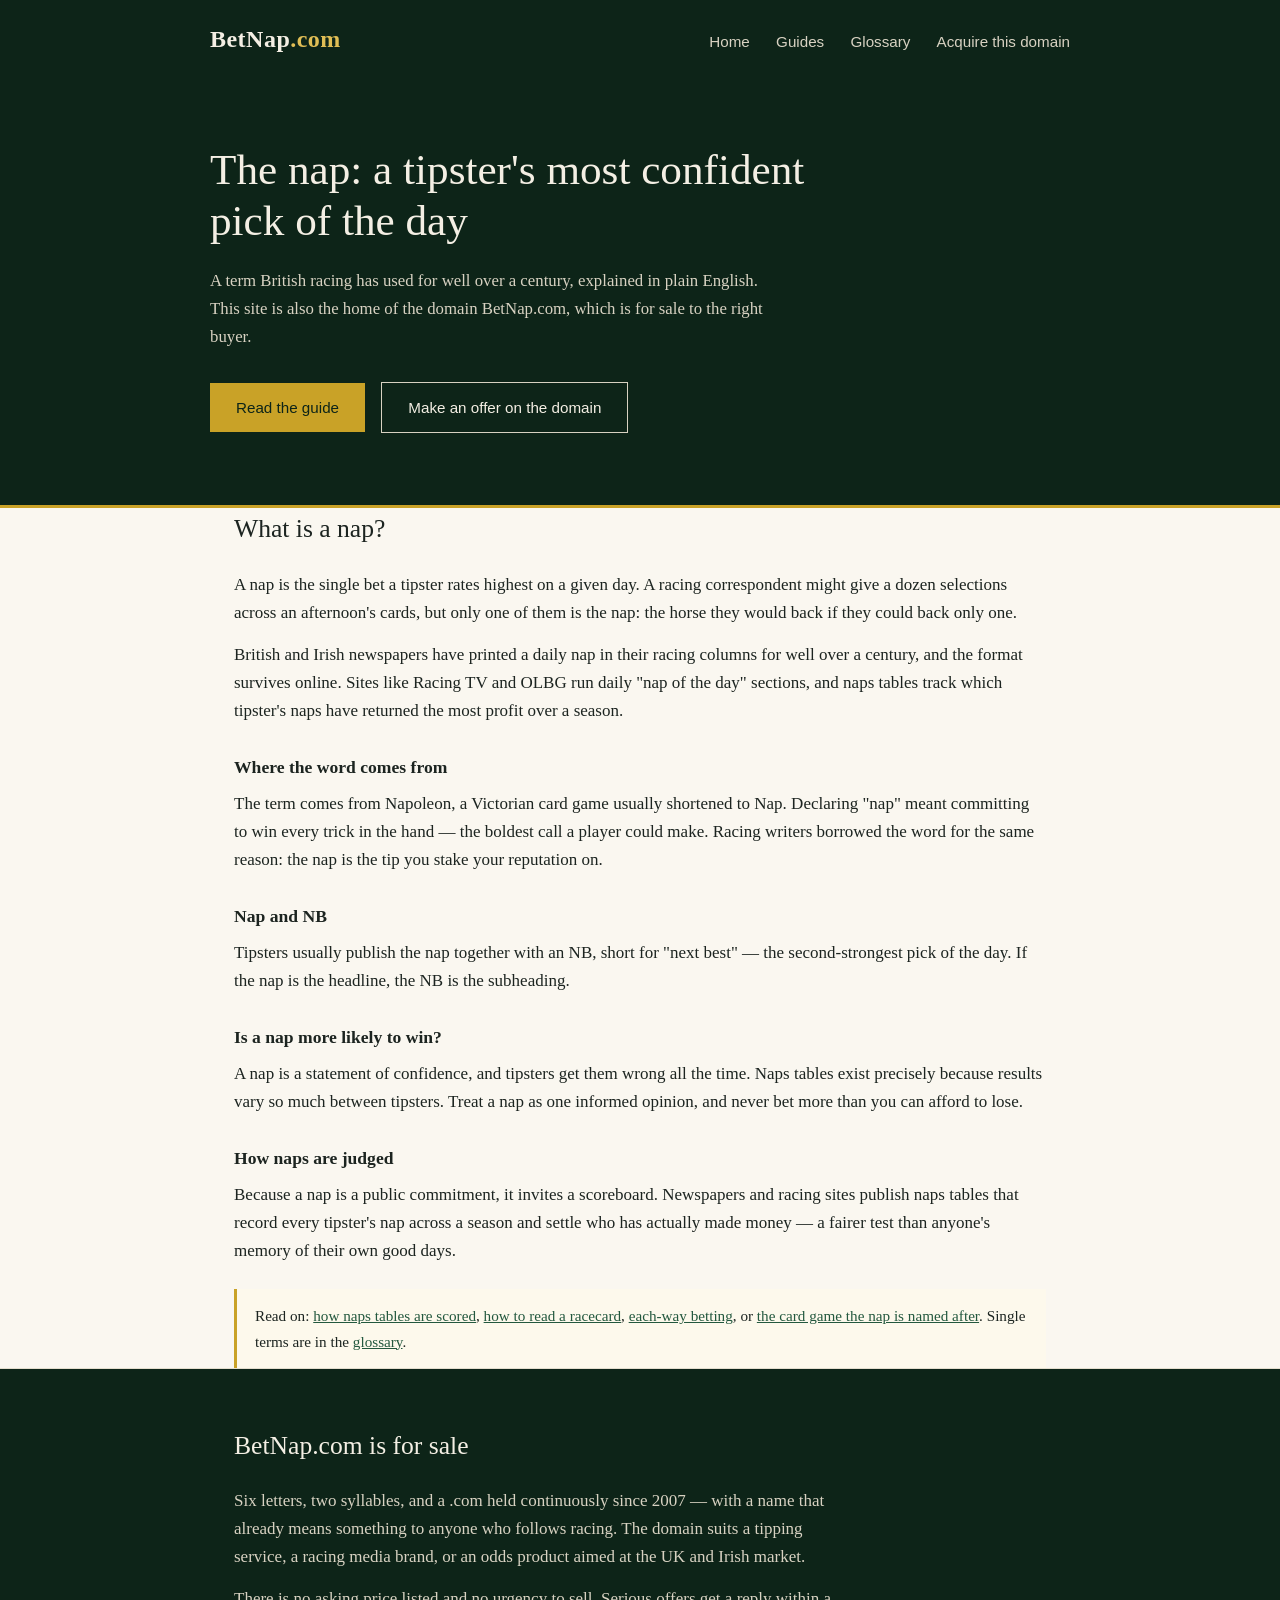
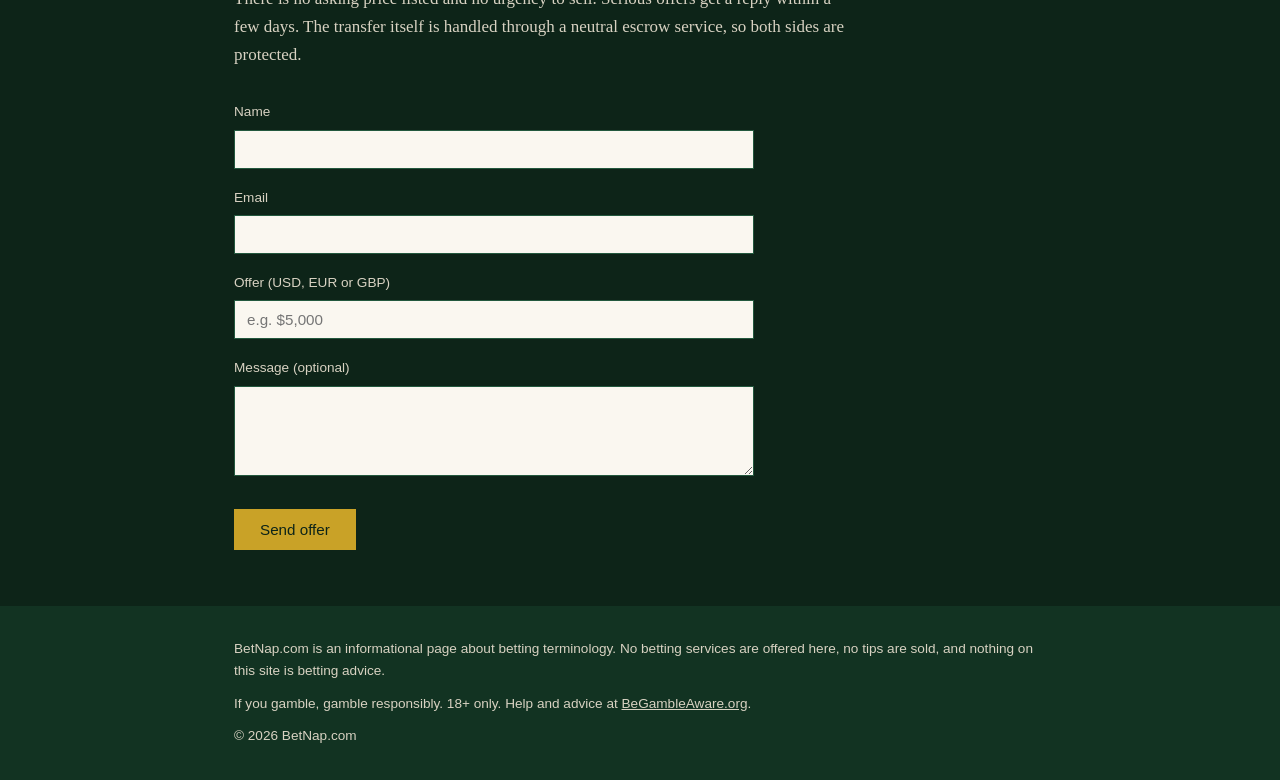
<file: index.html>
<!DOCTYPE html>
<html lang="en">
<head>
<meta charset="utf-8">
<meta name="viewport" content="width=device-width, initial-scale=1">
<title>What is a nap in betting? | BetNap.com</title>
<meta name="description" content="A nap is a tipster's most confident selection of the day. Where the term comes from, how naps tables work, and what NB means. The domain BetNap.com is for sale.">
<link rel="canonical" href="https://betnap.com/">
<link rel="icon" href="favicon.svg" type="image/svg+xml">
<link rel="stylesheet" href="styles.css">
<meta property="og:title" content="What is a nap in betting? | BetNap.com">
<meta property="og:description" content="A nap is a tipster's most confident selection of the day. Where the term comes from and how it's used — plus the domain itself is for sale.">
<meta property="og:url" content="https://betnap.com/">
<meta property="og:type" content="website">
<script type="application/ld+json">
{
  "@context": "https://schema.org",
  "@type": "FAQPage",
  "mainEntity": [
    {
      "@type": "Question",
      "name": "What is a nap in betting?",
      "acceptedAnswer": {
        "@type": "Answer",
        "text": "A nap is the single selection a tipster rates highest on a given day — their most confident pick, usually in horse racing. Newspaper racing columns have printed a daily nap for well over a century."
      }
    },
    {
      "@type": "Question",
      "name": "Where does the word nap come from?",
      "acceptedAnswer": {
        "@type": "Answer",
        "text": "It comes from Napoleon, a Victorian card game usually shortened to Nap. Declaring 'nap' meant committing to win every trick in the hand — the boldest call available. Racing writers borrowed the word for their strongest tip of the day."
      }
    },
    {
      "@type": "Question",
      "name": "What does NB mean in betting?",
      "acceptedAnswer": {
        "@type": "Answer",
        "text": "NB stands for 'next best' — the tipster's second-strongest selection of the day, listed after the nap."
      }
    }
  ]
}
</script>
</head>
<body>

<header>
  <div class="wrap header-bar">
    <a class="brand" href="/">BetNap<span class="dot">.com</span></a>
    <nav>
      <a href="/">Home</a>
      <a href="/guides.html">Guides</a>
      <a href="/glossary.html">Glossary</a>
      <a href="#domain">Acquire this domain</a>
    </nav>
  </div>
  <div class="wrap hero">
    <h1>The nap: a tipster's most confident pick of the day</h1>
    <p>A term British racing has used for well over a century, explained in plain English. This site is also the home of the domain BetNap.com, which is for sale to the right buyer.</p>
    <div class="cta-row">
      <a class="btn" href="#what-is-a-nap">Read the guide</a>
      <a class="btn btn-quiet" href="#domain">Make an offer on the domain</a>
    </div>
  </div>
</header>

<main>
  <section id="what-is-a-nap" class="wrap">
    <h2>What is a nap?</h2>
    <p>A nap is the single bet a tipster rates highest on a given day. A racing correspondent might give a dozen selections across an afternoon's cards, but only one of them is the nap: the horse they would back if they could back only one.</p>
    <p>British and Irish newspapers have printed a daily nap in their racing columns for well over a century, and the format survives online. Sites like Racing TV and OLBG run daily "nap of the day" sections, and naps tables track which tipster's naps have returned the most profit over a season.</p>

    <h3>Where the word comes from</h3>
    <p>The term comes from Napoleon, a Victorian card game usually shortened to Nap. Declaring "nap" meant committing to win every trick in the hand — the boldest call a player could make. Racing writers borrowed the word for the same reason: the nap is the tip you stake your reputation on.</p>

    <h3>Nap and NB</h3>
    <p>Tipsters usually publish the nap together with an NB, short for "next best" — the second-strongest pick of the day. If the nap is the headline, the NB is the subheading.</p>

    <h3>Is a nap more likely to win?</h3>
    <p>A nap is a statement of confidence, and tipsters get them wrong all the time. Naps tables exist precisely because results vary so much between tipsters. Treat a nap as one informed opinion, and never bet more than you can afford to lose.</p>

    <h3>How naps are judged</h3>
    <p>Because a nap is a public commitment, it invites a scoreboard. Newspapers and racing sites publish naps tables that record every tipster's nap across a season and settle who has actually made money — a fairer test than anyone's memory of their own good days.</p>

    <p class="note">Read on: <a href="/naps-table.html">how naps tables are scored</a>, <a href="/racecards.html">how to read a racecard</a>, <a href="/each-way.html">each-way betting</a>, or <a href="/napoleon.html">the card game the nap is named after</a>. Single terms are in the <a href="/glossary.html">glossary</a>.</p>
  </section>

  <section id="domain" class="for-sale">
    <div class="wrap">
      <h2>BetNap.com is for sale</h2>
      <p>Six letters, two syllables, and a .com held continuously since 2007 — with a name that already means something to anyone who follows racing. The domain suits a tipping service, a racing media brand, or an odds product aimed at the UK and Irish market.</p>
      <p>There is no asking price listed and no urgency to sell. Serious offers get a reply within a few days. The transfer itself is handled through a neutral escrow service, so both sides are protected.</p>
      <form action="https://formspree.io/f/xeajarzn" method="POST">
        <input type="hidden" name="_subject" value="Offer on BetNap.com">
        <label for="name">Name</label>
        <input type="text" id="name" name="name" required>
        <label for="email">Email</label>
        <input type="email" id="email" name="email" required>
        <label for="offer">Offer (USD, EUR or GBP)</label>
        <input type="text" id="offer" name="offer" placeholder="e.g. $5,000">
        <label for="message">Message (optional)</label>
        <textarea id="message" name="message" rows="4"></textarea>
        <button class="btn" type="submit">Send offer</button>
      </form>
    </div>
  </section>
</main>

<footer>
  <div class="wrap">
    <p>BetNap.com is an informational page about betting terminology. No betting services are offered here, no tips are sold, and nothing on this site is betting advice.</p>
    <p>If you gamble, gamble responsibly. 18+ only. Help and advice at <a href="https://www.begambleaware.org" rel="noopener">BeGambleAware.org</a>.</p>
    <p>&copy; 2026 BetNap.com</p>
  </div>
</footer>

</body>
</html>
</file>
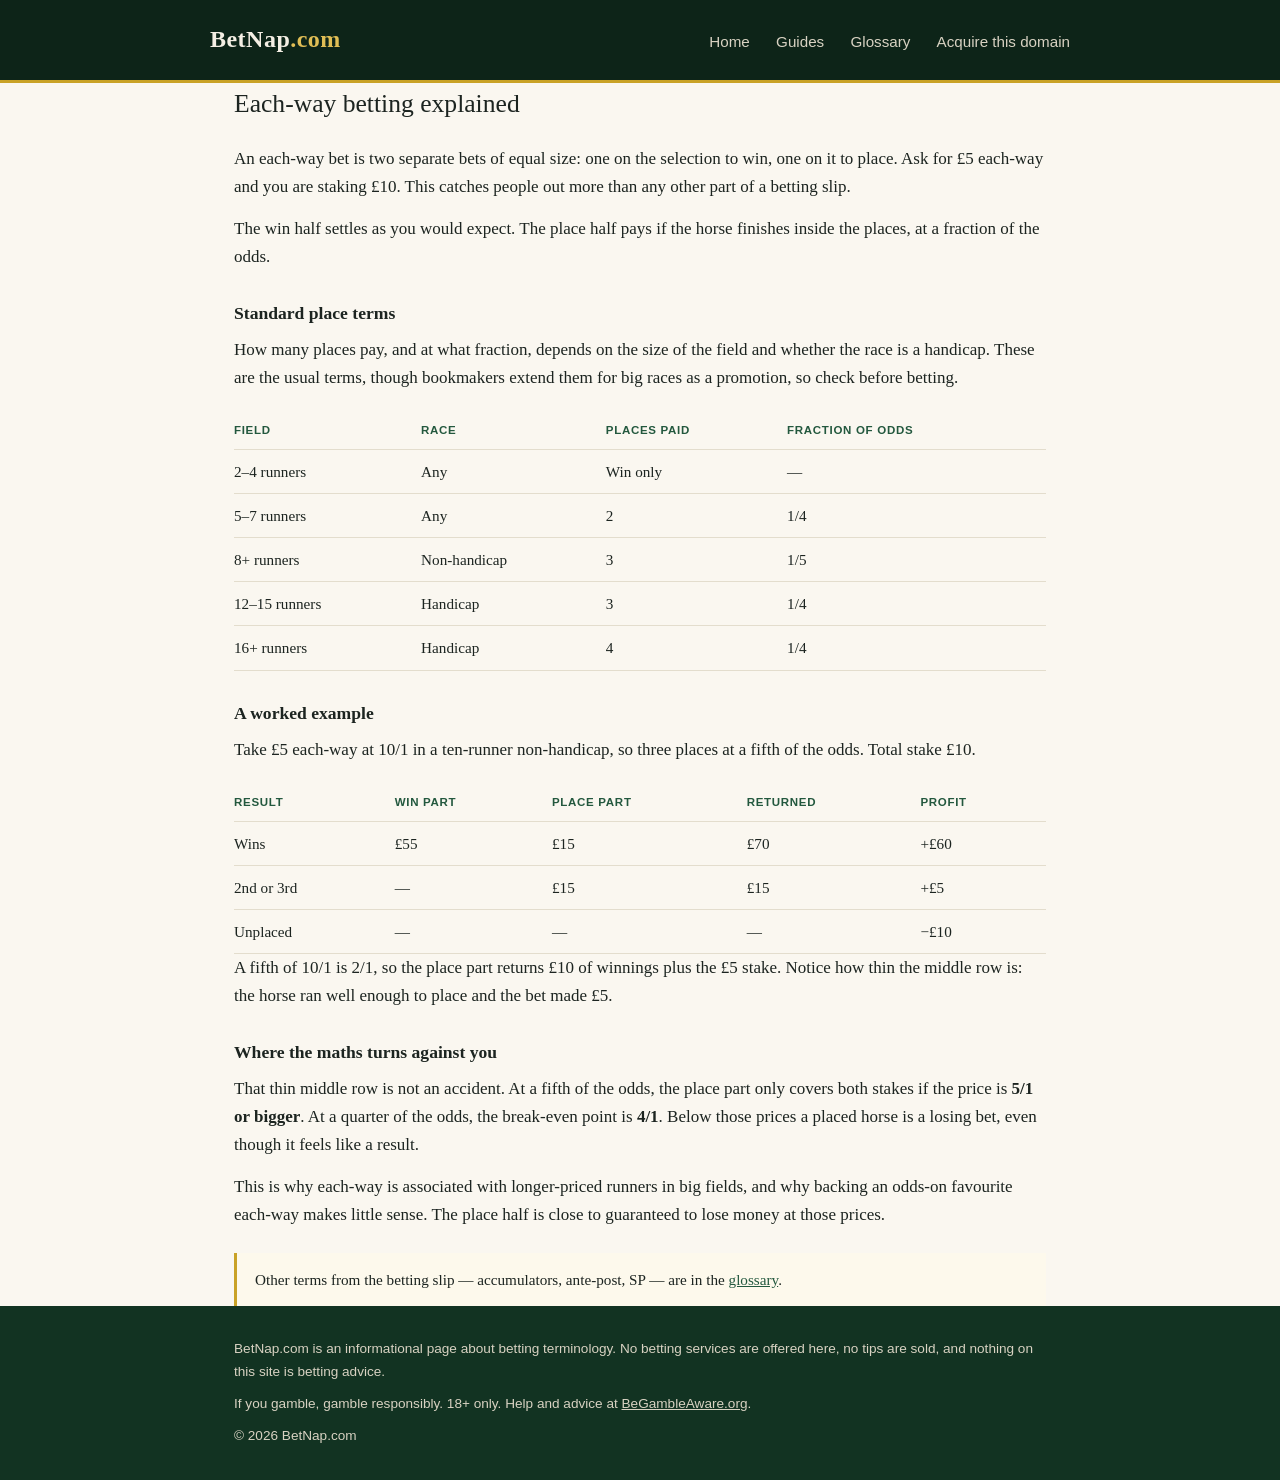
<file: each-way.html>
<!DOCTYPE html>
<html lang="en">
<head>
<meta charset="utf-8">
<meta name="viewport" content="width=device-width, initial-scale=1">
<title>Each-way betting explained | BetNap.com</title>
<meta name="description" content="An each-way bet is two bets in one. Standard place terms by field size, a worked example, and the odds below which the place part cannot cover both stakes.">
<link rel="canonical" href="https://betnap.com/each-way.html">
<link rel="icon" href="/favicon.svg" type="image/svg+xml">
<link rel="stylesheet" href="/styles.css">
<meta property="og:title" content="Each-way betting explained | BetNap.com">
<meta property="og:description" content="Two bets in one: place terms by field size, a worked example, and where the maths turns against you.">
<meta property="og:url" content="https://betnap.com/each-way.html">
<meta property="og:type" content="article">
</head>
<body>

<header>
  <div class="wrap header-bar">
    <a class="brand" href="/">BetNap<span class="dot">.com</span></a>
    <nav>
      <a href="/">Home</a>
      <a href="/guides.html">Guides</a>
      <a href="/glossary.html">Glossary</a>
      <a href="/#domain">Acquire this domain</a>
    </nav>
  </div>
</header>

<main>
  <section class="wrap">
    <h2>Each-way betting explained</h2>
    <p>An each-way bet is two separate bets of equal size: one on the selection to win, one on it to place. Ask for £5 each-way and you are staking £10. This catches people out more than any other part of a betting slip.</p>
    <p>The win half settles as you would expect. The place half pays if the horse finishes inside the places, at a fraction of the odds.</p>

    <h3>Standard place terms</h3>
    <p>How many places pay, and at what fraction, depends on the size of the field and whether the race is a handicap. These are the usual terms, though bookmakers extend them for big races as a promotion, so check before betting.</p>
    <div class="table-scroll">
      <table>
        <tr><th>Field</th><th>Race</th><th>Places paid</th><th>Fraction of odds</th></tr>
        <tr><td>2&ndash;4 runners</td><td>Any</td><td>Win only</td><td>&mdash;</td></tr>
        <tr><td>5&ndash;7 runners</td><td>Any</td><td>2</td><td>1/4</td></tr>
        <tr><td>8+ runners</td><td>Non-handicap</td><td>3</td><td>1/5</td></tr>
        <tr><td>12&ndash;15 runners</td><td>Handicap</td><td>3</td><td>1/4</td></tr>
        <tr><td>16+ runners</td><td>Handicap</td><td>4</td><td>1/4</td></tr>
      </table>
    </div>

    <h3>A worked example</h3>
    <p>Take £5 each-way at 10/1 in a ten-runner non-handicap, so three places at a fifth of the odds. Total stake £10.</p>
    <div class="table-scroll">
      <table>
        <tr><th>Result</th><th>Win part</th><th>Place part</th><th>Returned</th><th>Profit</th></tr>
        <tr><td>Wins</td><td>£55</td><td>£15</td><td>£70</td><td>+£60</td></tr>
        <tr><td>2nd or 3rd</td><td>&mdash;</td><td>£15</td><td>£15</td><td>+£5</td></tr>
        <tr><td>Unplaced</td><td>&mdash;</td><td>&mdash;</td><td>&mdash;</td><td>&minus;£10</td></tr>
      </table>
    </div>
    <p>A fifth of 10/1 is 2/1, so the place part returns £10 of winnings plus the £5 stake. Notice how thin the middle row is: the horse ran well enough to place and the bet made £5.</p>

    <h3>Where the maths turns against you</h3>
    <p>That thin middle row is not an accident. At a fifth of the odds, the place part only covers both stakes if the price is <strong>5/1 or bigger</strong>. At a quarter of the odds, the break-even point is <strong>4/1</strong>. Below those prices a placed horse is a losing bet, even though it feels like a result.</p>
    <p>This is why each-way is associated with longer-priced runners in big fields, and why backing an odds-on favourite each-way makes little sense. The place half is close to guaranteed to lose money at those prices.</p>

    <p class="note">Other terms from the betting slip &mdash; accumulators, ante-post, SP &mdash; are in the <a href="/glossary.html">glossary</a>.</p>
  </section>
</main>

<footer>
  <div class="wrap">
    <p>BetNap.com is an informational page about betting terminology. No betting services are offered here, no tips are sold, and nothing on this site is betting advice.</p>
    <p>If you gamble, gamble responsibly. 18+ only. Help and advice at <a href="https://www.begambleaware.org" rel="noopener">BeGambleAware.org</a>.</p>
    <p>&copy; 2026 BetNap.com</p>
  </div>
</footer>

</body>
</html>
</file>
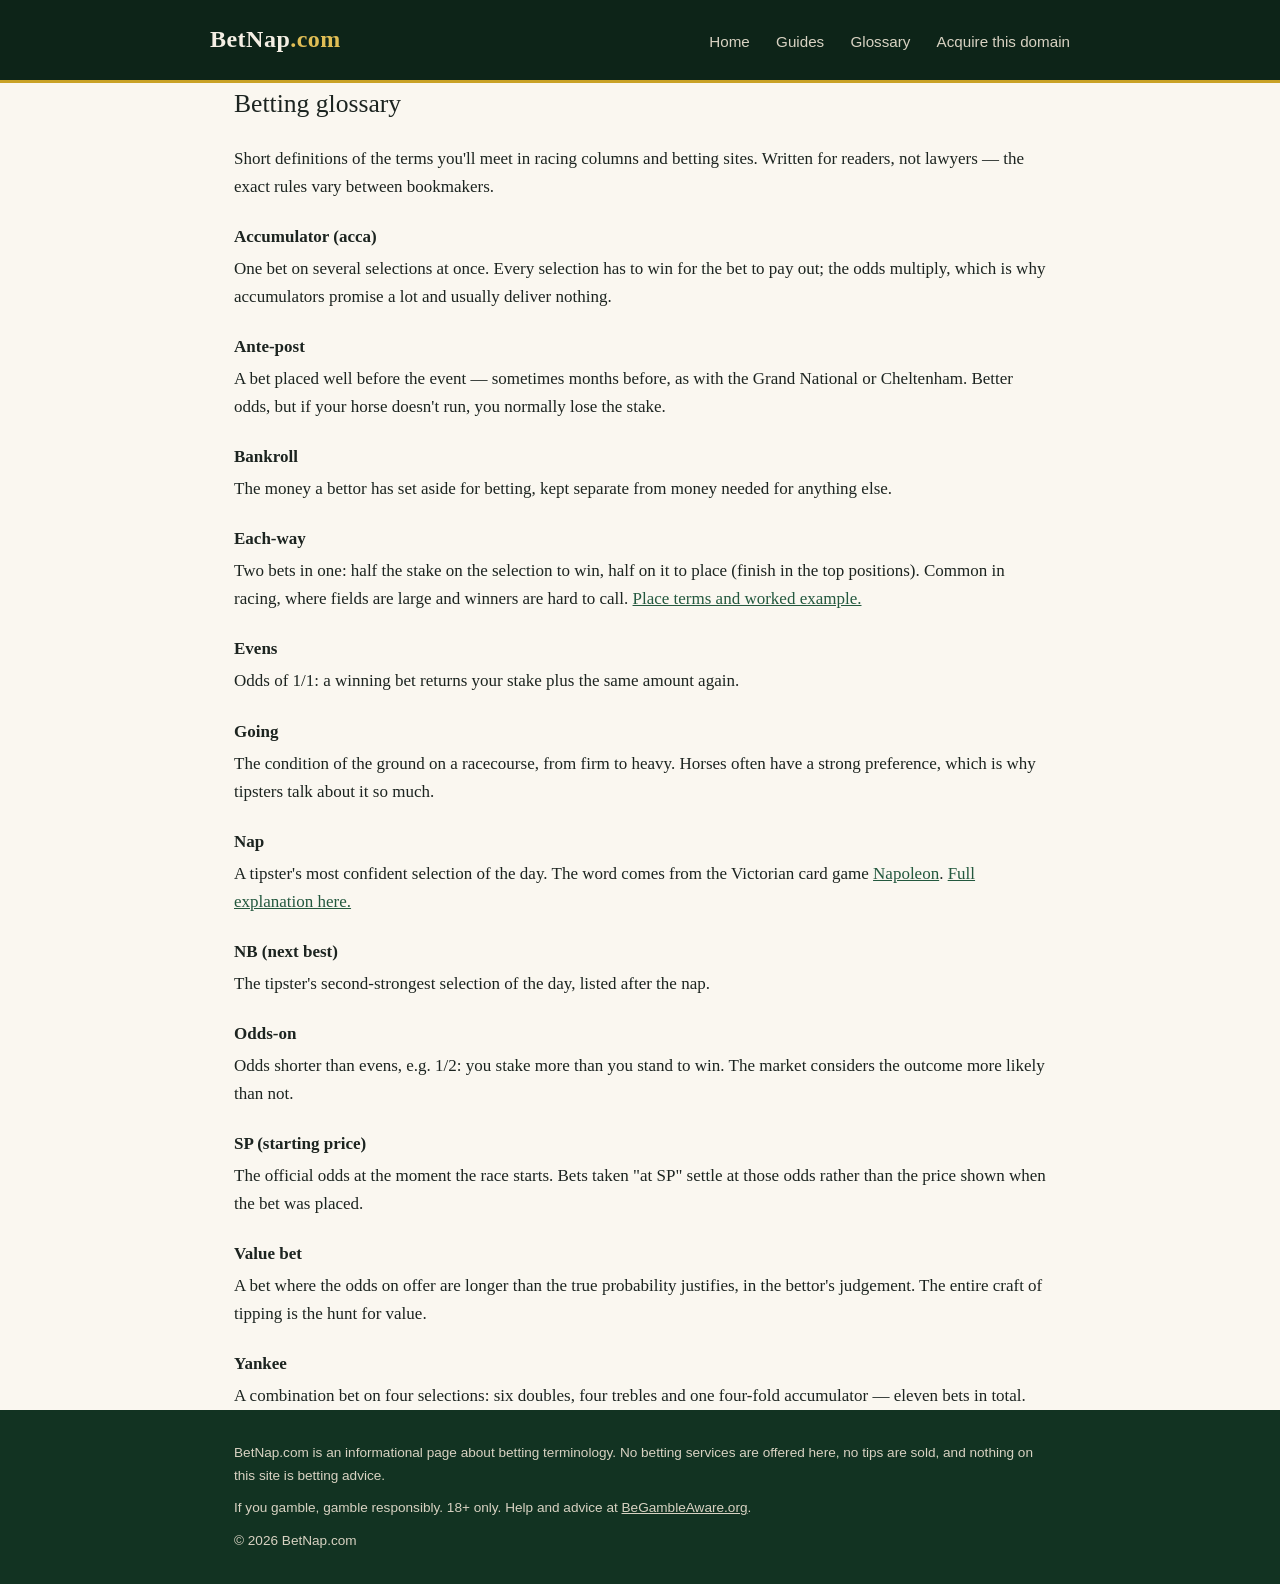
<file: glossary.html>
<!DOCTYPE html>
<html lang="en">
<head>
<meta charset="utf-8">
<meta name="viewport" content="width=device-width, initial-scale=1">
<title>Betting glossary — nap, NB, each-way, SP and more | BetNap.com</title>
<meta name="description" content="Short, plain-English definitions of common betting terms: nap, NB, each-way, SP, ante-post, accumulator, odds-on and more.">
<link rel="canonical" href="https://betnap.com/glossary.html">
<link rel="icon" href="favicon.svg" type="image/svg+xml">
<link rel="stylesheet" href="styles.css">
<meta property="og:title" content="Betting glossary | BetNap.com">
<meta property="og:description" content="Short, plain-English definitions of common betting terms.">
<meta property="og:url" content="https://betnap.com/glossary.html">
<meta property="og:type" content="website">
</head>
<body>

<header>
  <div class="wrap header-bar">
    <a class="brand" href="/">BetNap<span class="dot">.com</span></a>
    <nav>
      <a href="/">Home</a>
      <a href="/guides.html">Guides</a>
      <a href="/glossary.html">Glossary</a>
      <a href="/#domain">Acquire this domain</a>
    </nav>
  </div>
</header>

<main>
  <section class="wrap">
    <h2>Betting glossary</h2>
    <p>Short definitions of the terms you'll meet in racing columns and betting sites. Written for readers, not lawyers — the exact rules vary between bookmakers.</p>

    <dl class="glossary">
      <dt>Accumulator (acca)</dt>
      <dd>One bet on several selections at once. Every selection has to win for the bet to pay out; the odds multiply, which is why accumulators promise a lot and usually deliver nothing.</dd>

      <dt>Ante-post</dt>
      <dd>A bet placed well before the event — sometimes months before, as with the Grand National or Cheltenham. Better odds, but if your horse doesn't run, you normally lose the stake.</dd>

      <dt>Bankroll</dt>
      <dd>The money a bettor has set aside for betting, kept separate from money needed for anything else.</dd>

      <dt>Each-way</dt>
      <dd>Two bets in one: half the stake on the selection to win, half on it to place (finish in the top positions). Common in racing, where fields are large and winners are hard to call. <a href="/each-way.html">Place terms and worked example.</a></dd>

      <dt>Evens</dt>
      <dd>Odds of 1/1: a winning bet returns your stake plus the same amount again.</dd>

      <dt>Going</dt>
      <dd>The condition of the ground on a racecourse, from firm to heavy. Horses often have a strong preference, which is why tipsters talk about it so much.</dd>

      <dt>Nap</dt>
      <dd>A tipster's most confident selection of the day. The word comes from the Victorian card game <a href="/napoleon.html">Napoleon</a>. <a href="/">Full explanation here.</a></dd>

      <dt>NB (next best)</dt>
      <dd>The tipster's second-strongest selection of the day, listed after the nap.</dd>

      <dt>Odds-on</dt>
      <dd>Odds shorter than evens, e.g. 1/2: you stake more than you stand to win. The market considers the outcome more likely than not.</dd>

      <dt>SP (starting price)</dt>
      <dd>The official odds at the moment the race starts. Bets taken "at SP" settle at those odds rather than the price shown when the bet was placed.</dd>

      <dt>Value bet</dt>
      <dd>A bet where the odds on offer are longer than the true probability justifies, in the bettor's judgement. The entire craft of tipping is the hunt for value.</dd>

      <dt>Yankee</dt>
      <dd>A combination bet on four selections: six doubles, four trebles and one four-fold accumulator — eleven bets in total.</dd>
    </dl>
  </section>
</main>

<footer>
  <div class="wrap">
    <p>BetNap.com is an informational page about betting terminology. No betting services are offered here, no tips are sold, and nothing on this site is betting advice.</p>
    <p>If you gamble, gamble responsibly. 18+ only. Help and advice at <a href="https://www.begambleaware.org" rel="noopener">BeGambleAware.org</a>.</p>
    <p>&copy; 2026 BetNap.com</p>
  </div>
</footer>

</body>
</html>
</file>
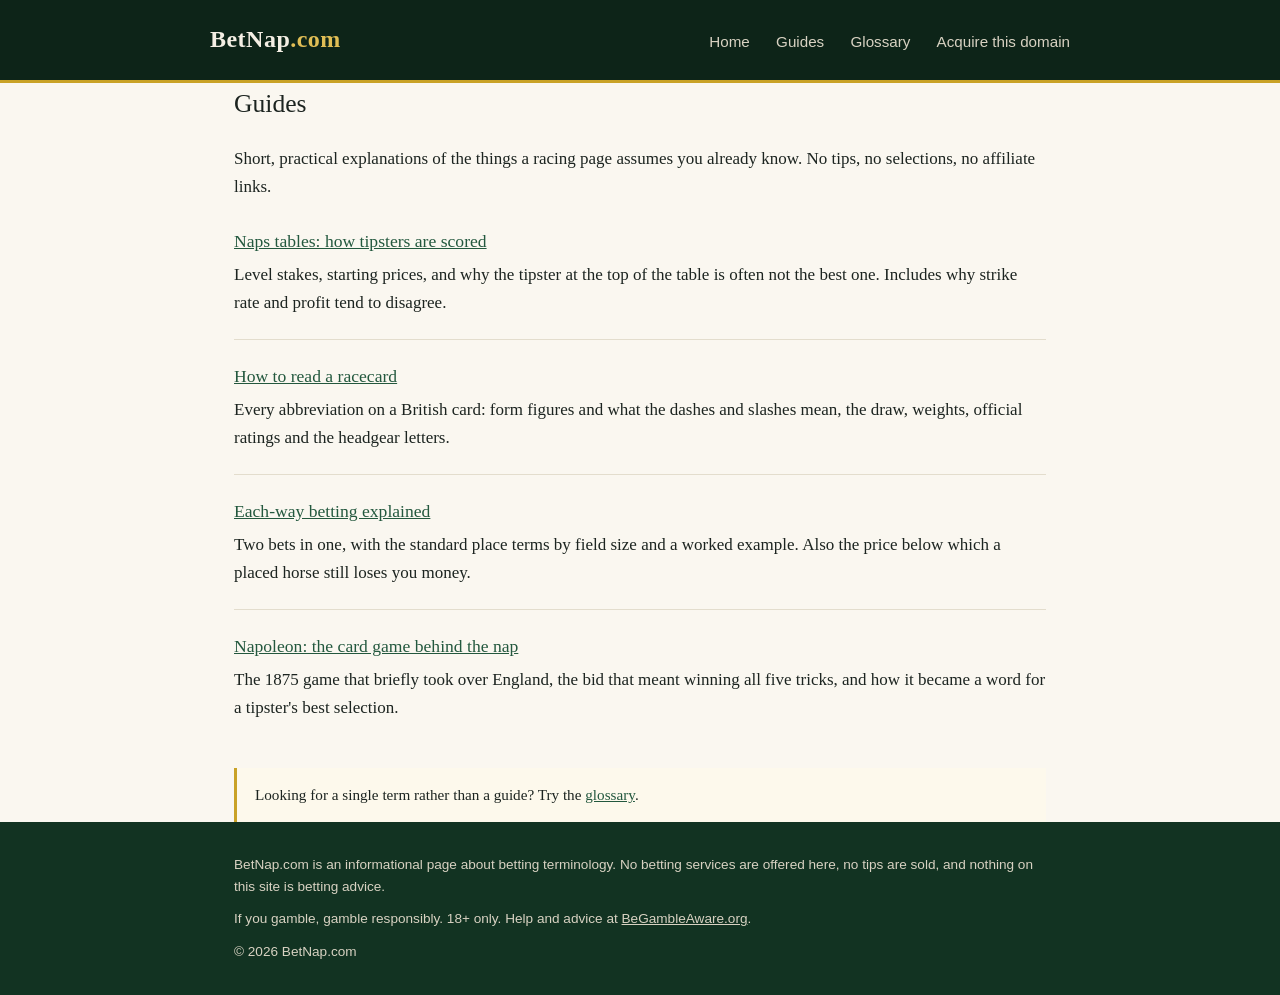
<file: guides.html>
<!DOCTYPE html>
<html lang="en">
<head>
<meta charset="utf-8">
<meta name="viewport" content="width=device-width, initial-scale=1">
<title>Betting guides: naps, racecards and each-way | BetNap.com</title>
<meta name="description" content="Plain-English guides to British racing: how naps tables are scored, how to read a racecard, how each-way bets work, and where the word nap came from.">
<link rel="canonical" href="https://betnap.com/guides.html">
<link rel="icon" href="/favicon.svg" type="image/svg+xml">
<link rel="stylesheet" href="/styles.css">
<meta property="og:title" content="Betting guides | BetNap.com">
<meta property="og:description" content="Plain-English guides to naps tables, racecards, each-way betting and the origin of the nap.">
<meta property="og:url" content="https://betnap.com/guides.html">
<meta property="og:type" content="website">
</head>
<body>

<header>
  <div class="wrap header-bar">
    <a class="brand" href="/">BetNap<span class="dot">.com</span></a>
    <nav>
      <a href="/">Home</a>
      <a href="/guides.html">Guides</a>
      <a href="/glossary.html">Glossary</a>
      <a href="/#domain">Acquire this domain</a>
    </nav>
  </div>
</header>

<main>
  <section class="wrap">
    <h2>Guides</h2>
    <p>Short, practical explanations of the things a racing page assumes you already know. No tips, no selections, no affiliate links.</p>

    <ul class="guides">
      <li>
        <a href="/naps-table.html">Naps tables: how tipsters are scored</a>
        <p>Level stakes, starting prices, and why the tipster at the top of the table is often not the best one. Includes why strike rate and profit tend to disagree.</p>
      </li>
      <li>
        <a href="/racecards.html">How to read a racecard</a>
        <p>Every abbreviation on a British card: form figures and what the dashes and slashes mean, the draw, weights, official ratings and the headgear letters.</p>
      </li>
      <li>
        <a href="/each-way.html">Each-way betting explained</a>
        <p>Two bets in one, with the standard place terms by field size and a worked example. Also the price below which a placed horse still loses you money.</p>
      </li>
      <li>
        <a href="/napoleon.html">Napoleon: the card game behind the nap</a>
        <p>The 1875 game that briefly took over England, the bid that meant winning all five tricks, and how it became a word for a tipster's best selection.</p>
      </li>
    </ul>

    <p class="note">Looking for a single term rather than a guide? Try the <a href="/glossary.html">glossary</a>.</p>
  </section>
</main>

<footer>
  <div class="wrap">
    <p>BetNap.com is an informational page about betting terminology. No betting services are offered here, no tips are sold, and nothing on this site is betting advice.</p>
    <p>If you gamble, gamble responsibly. 18+ only. Help and advice at <a href="https://www.begambleaware.org" rel="noopener">BeGambleAware.org</a>.</p>
    <p>&copy; 2026 BetNap.com</p>
  </div>
</footer>

</body>
</html>
</file>
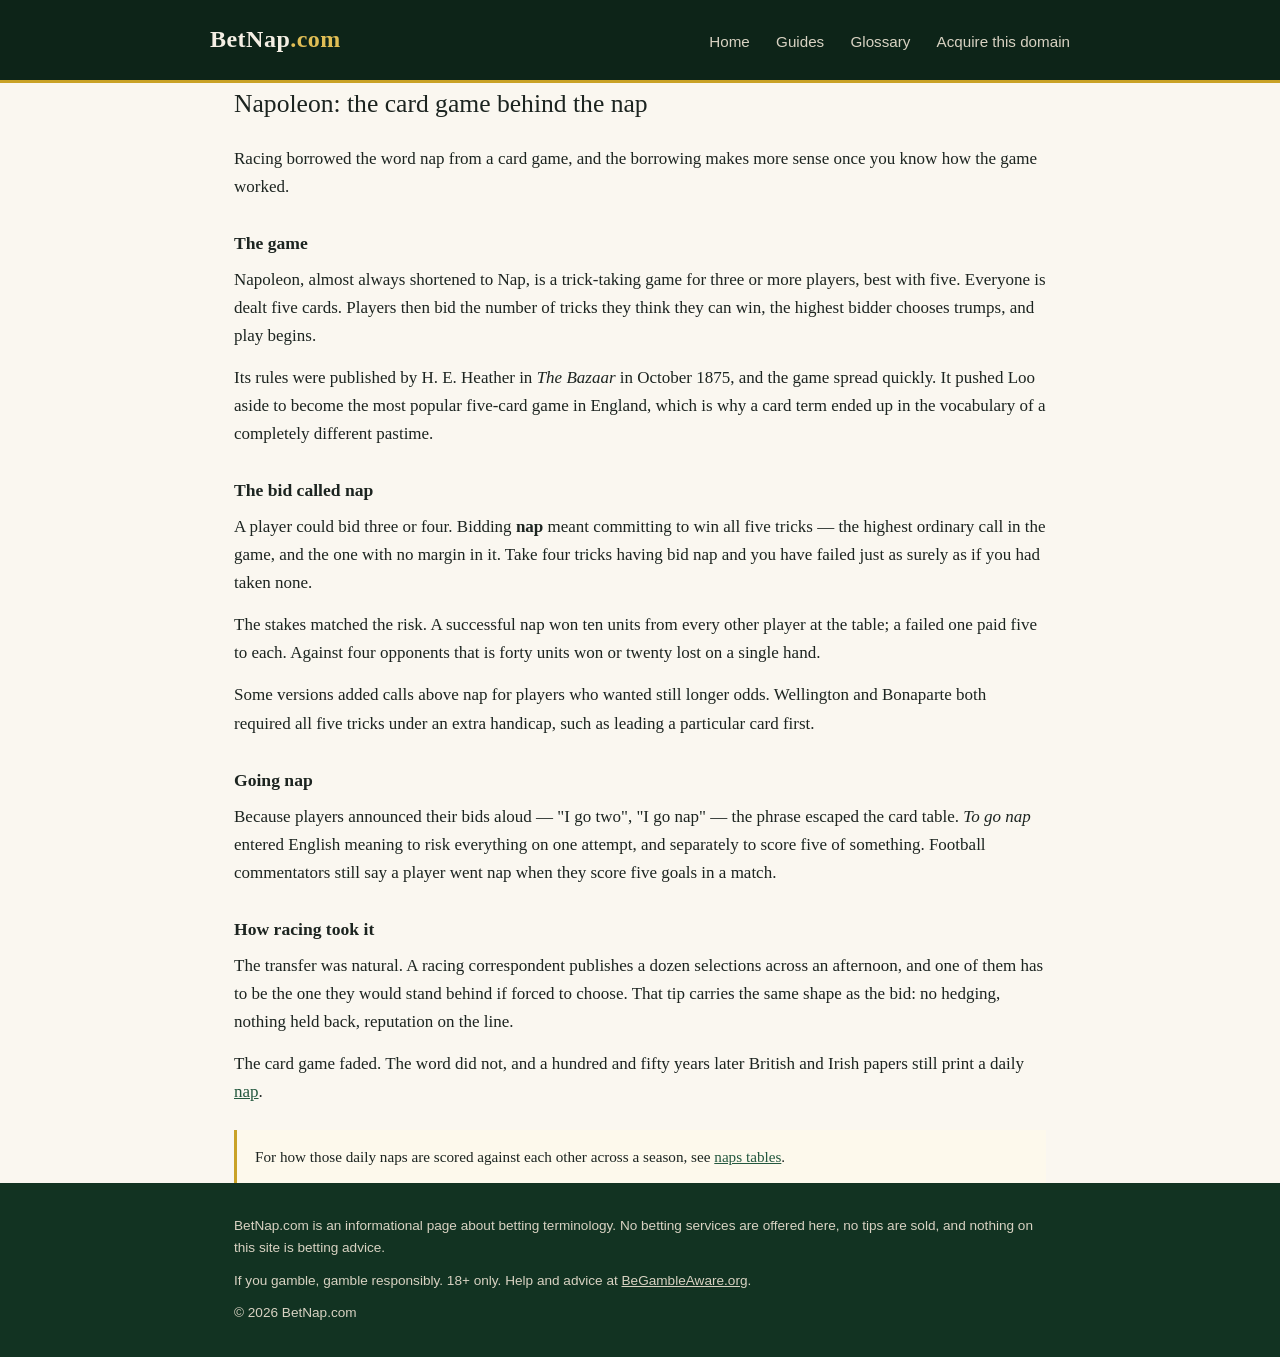
<file: napoleon.html>
<!DOCTYPE html>
<html lang="en">
<head>
<meta charset="utf-8">
<meta name="viewport" content="width=device-width, initial-scale=1">
<title>Napoleon: the card game behind the nap | BetNap.com</title>
<meta name="description" content="The word nap comes from Napoleon, a five-card game published in 1875 that became England's most popular. How the bid became a racing term.">
<link rel="canonical" href="https://betnap.com/napoleon.html">
<link rel="icon" href="/favicon.svg" type="image/svg+xml">
<link rel="stylesheet" href="/styles.css">
<meta property="og:title" content="Napoleon: the card game behind the nap | BetNap.com">
<meta property="og:description" content="How a Victorian card game gave racing its word for the tip you stake your reputation on.">
<meta property="og:url" content="https://betnap.com/napoleon.html">
<meta property="og:type" content="article">
</head>
<body>

<header>
  <div class="wrap header-bar">
    <a class="brand" href="/">BetNap<span class="dot">.com</span></a>
    <nav>
      <a href="/">Home</a>
      <a href="/guides.html">Guides</a>
      <a href="/glossary.html">Glossary</a>
      <a href="/#domain">Acquire this domain</a>
    </nav>
  </div>
</header>

<main>
  <section class="wrap">
    <h2>Napoleon: the card game behind the nap</h2>
    <p>Racing borrowed the word nap from a card game, and the borrowing makes more sense once you know how the game worked.</p>

    <h3>The game</h3>
    <p>Napoleon, almost always shortened to Nap, is a trick-taking game for three or more players, best with five. Everyone is dealt five cards. Players then bid the number of tricks they think they can win, the highest bidder chooses trumps, and play begins.</p>
    <p>Its rules were published by H. E. Heather in <em>The Bazaar</em> in October 1875, and the game spread quickly. It pushed Loo aside to become the most popular five-card game in England, which is why a card term ended up in the vocabulary of a completely different pastime.</p>

    <h3>The bid called nap</h3>
    <p>A player could bid three or four. Bidding <strong>nap</strong> meant committing to win all five tricks — the highest ordinary call in the game, and the one with no margin in it. Take four tricks having bid nap and you have failed just as surely as if you had taken none.</p>
    <p>The stakes matched the risk. A successful nap won ten units from every other player at the table; a failed one paid five to each. Against four opponents that is forty units won or twenty lost on a single hand.</p>
    <p>Some versions added calls above nap for players who wanted still longer odds. Wellington and Bonaparte both required all five tricks under an extra handicap, such as leading a particular card first.</p>

    <h3>Going nap</h3>
    <p>Because players announced their bids aloud — "I go two", "I go nap" — the phrase escaped the card table. <em>To go nap</em> entered English meaning to risk everything on one attempt, and separately to score five of something. Football commentators still say a player went nap when they score five goals in a match.</p>

    <h3>How racing took it</h3>
    <p>The transfer was natural. A racing correspondent publishes a dozen selections across an afternoon, and one of them has to be the one they would stand behind if forced to choose. That tip carries the same shape as the bid: no hedging, nothing held back, reputation on the line.</p>
    <p>The card game faded. The word did not, and a hundred and fifty years later British and Irish papers still print a daily <a href="/">nap</a>.</p>

    <p class="note">For how those daily naps are scored against each other across a season, see <a href="/naps-table.html">naps tables</a>.</p>
  </section>
</main>

<footer>
  <div class="wrap">
    <p>BetNap.com is an informational page about betting terminology. No betting services are offered here, no tips are sold, and nothing on this site is betting advice.</p>
    <p>If you gamble, gamble responsibly. 18+ only. Help and advice at <a href="https://www.begambleaware.org" rel="noopener">BeGambleAware.org</a>.</p>
    <p>&copy; 2026 BetNap.com</p>
  </div>
</footer>

</body>
</html>
</file>
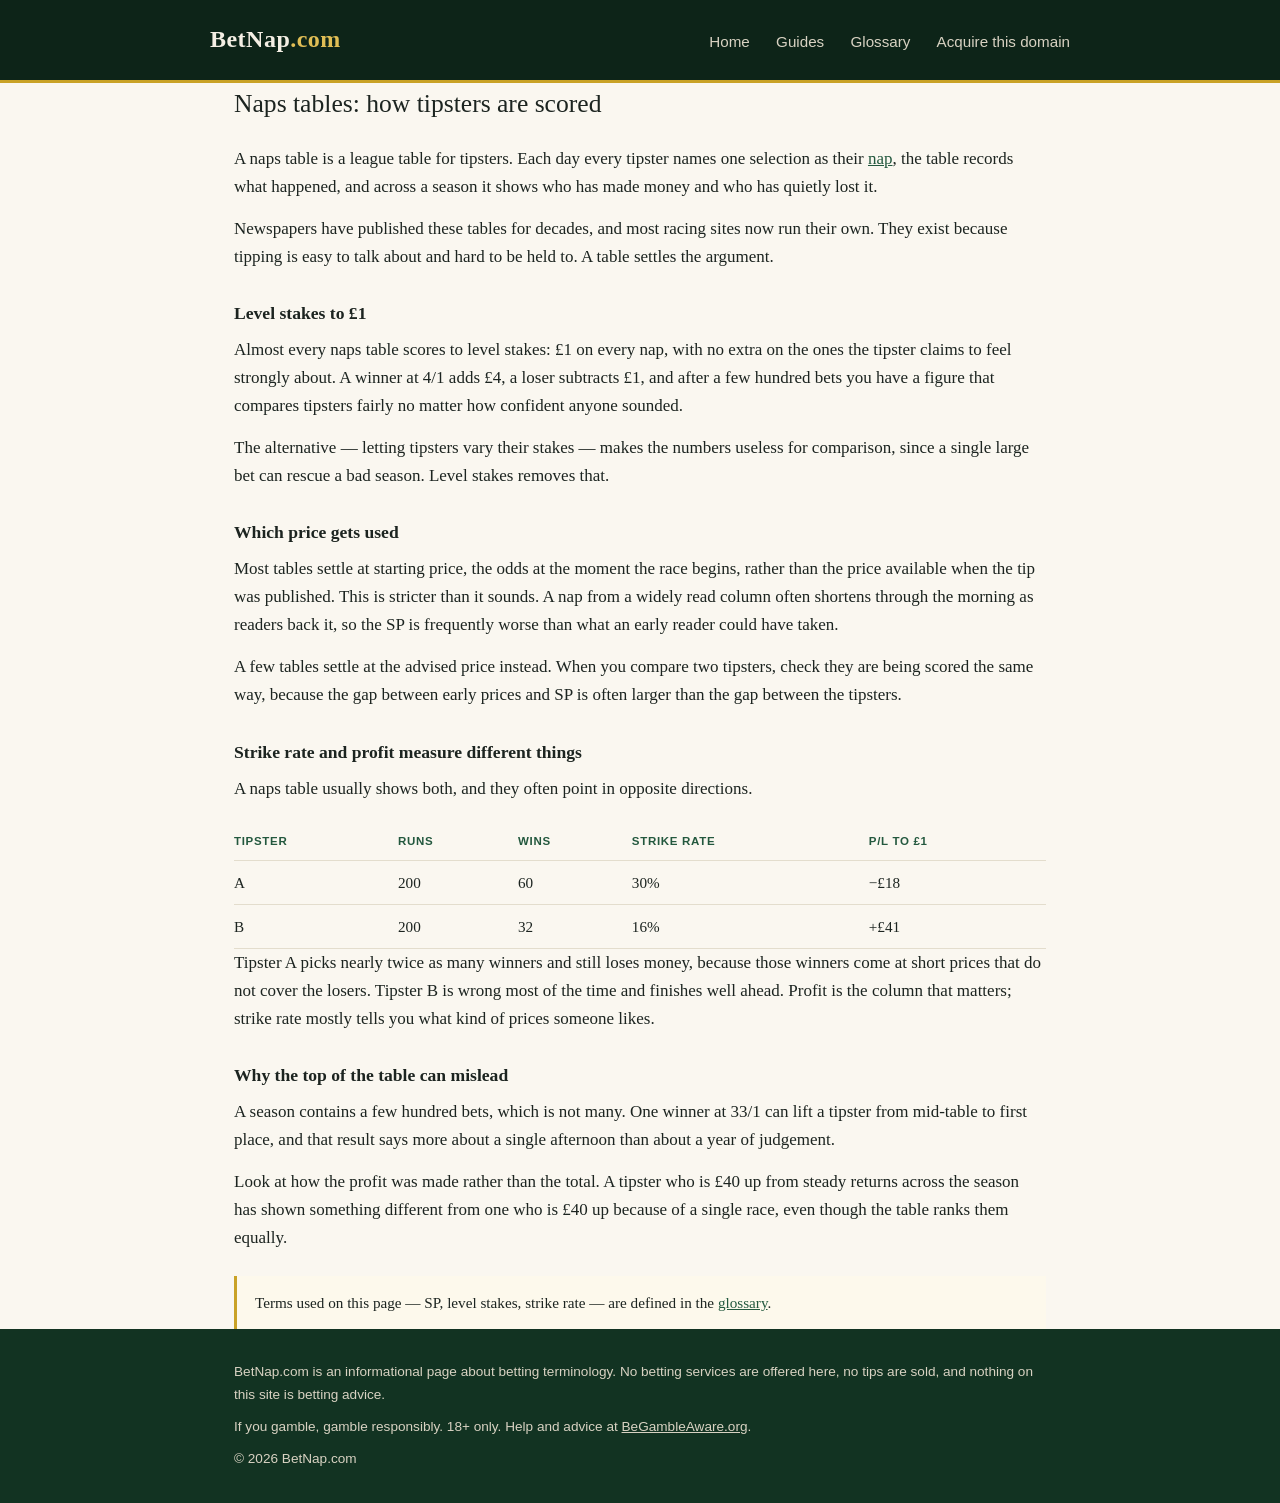
<file: naps-table.html>
<!DOCTYPE html>
<html lang="en">
<head>
<meta charset="utf-8">
<meta name="viewport" content="width=device-width, initial-scale=1">
<title>Naps tables: how tipsters are scored | BetNap.com</title>
<meta name="description" content="A naps table is a league table for tipsters, scored to level stakes. How the scoring works, and why the tipster at the top is often not the best one.">
<link rel="canonical" href="https://betnap.com/naps-table.html">
<link rel="icon" href="/favicon.svg" type="image/svg+xml">
<link rel="stylesheet" href="/styles.css">
<meta property="og:title" content="Naps tables: how tipsters are scored | BetNap.com">
<meta property="og:description" content="How naps tables are scored to level stakes, and why the tipster at the top is often not the best one.">
<meta property="og:url" content="https://betnap.com/naps-table.html">
<meta property="og:type" content="article">
</head>
<body>

<header>
  <div class="wrap header-bar">
    <a class="brand" href="/">BetNap<span class="dot">.com</span></a>
    <nav>
      <a href="/">Home</a>
      <a href="/guides.html">Guides</a>
      <a href="/glossary.html">Glossary</a>
      <a href="/#domain">Acquire this domain</a>
    </nav>
  </div>
</header>

<main>
  <section class="wrap">
    <h2>Naps tables: how tipsters are scored</h2>
    <p>A naps table is a league table for tipsters. Each day every tipster names one selection as their <a href="/">nap</a>, the table records what happened, and across a season it shows who has made money and who has quietly lost it.</p>
    <p>Newspapers have published these tables for decades, and most racing sites now run their own. They exist because tipping is easy to talk about and hard to be held to. A table settles the argument.</p>

    <h3>Level stakes to £1</h3>
    <p>Almost every naps table scores to level stakes: £1 on every nap, with no extra on the ones the tipster claims to feel strongly about. A winner at 4/1 adds £4, a loser subtracts £1, and after a few hundred bets you have a figure that compares tipsters fairly no matter how confident anyone sounded.</p>
    <p>The alternative — letting tipsters vary their stakes — makes the numbers useless for comparison, since a single large bet can rescue a bad season. Level stakes removes that.</p>

    <h3>Which price gets used</h3>
    <p>Most tables settle at starting price, the odds at the moment the race begins, rather than the price available when the tip was published. This is stricter than it sounds. A nap from a widely read column often shortens through the morning as readers back it, so the SP is frequently worse than what an early reader could have taken.</p>
    <p>A few tables settle at the advised price instead. When you compare two tipsters, check they are being scored the same way, because the gap between early prices and SP is often larger than the gap between the tipsters.</p>

    <h3>Strike rate and profit measure different things</h3>
    <p>A naps table usually shows both, and they often point in opposite directions.</p>
    <div class="table-scroll">
      <table>
        <tr><th>Tipster</th><th>Runs</th><th>Wins</th><th>Strike rate</th><th>P/L to £1</th></tr>
        <tr><td>A</td><td>200</td><td>60</td><td>30%</td><td>&minus;£18</td></tr>
        <tr><td>B</td><td>200</td><td>32</td><td>16%</td><td>+£41</td></tr>
      </table>
    </div>
    <p>Tipster A picks nearly twice as many winners and still loses money, because those winners come at short prices that do not cover the losers. Tipster B is wrong most of the time and finishes well ahead. Profit is the column that matters; strike rate mostly tells you what kind of prices someone likes.</p>

    <h3>Why the top of the table can mislead</h3>
    <p>A season contains a few hundred bets, which is not many. One winner at 33/1 can lift a tipster from mid-table to first place, and that result says more about a single afternoon than about a year of judgement.</p>
    <p>Look at how the profit was made rather than the total. A tipster who is £40 up from steady returns across the season has shown something different from one who is £40 up because of a single race, even though the table ranks them equally.</p>

    <p class="note">Terms used on this page &mdash; SP, level stakes, strike rate &mdash; are defined in the <a href="/glossary.html">glossary</a>.</p>
  </section>
</main>

<footer>
  <div class="wrap">
    <p>BetNap.com is an informational page about betting terminology. No betting services are offered here, no tips are sold, and nothing on this site is betting advice.</p>
    <p>If you gamble, gamble responsibly. 18+ only. Help and advice at <a href="https://www.begambleaware.org" rel="noopener">BeGambleAware.org</a>.</p>
    <p>&copy; 2026 BetNap.com</p>
  </div>
</footer>

</body>
</html>
</file>
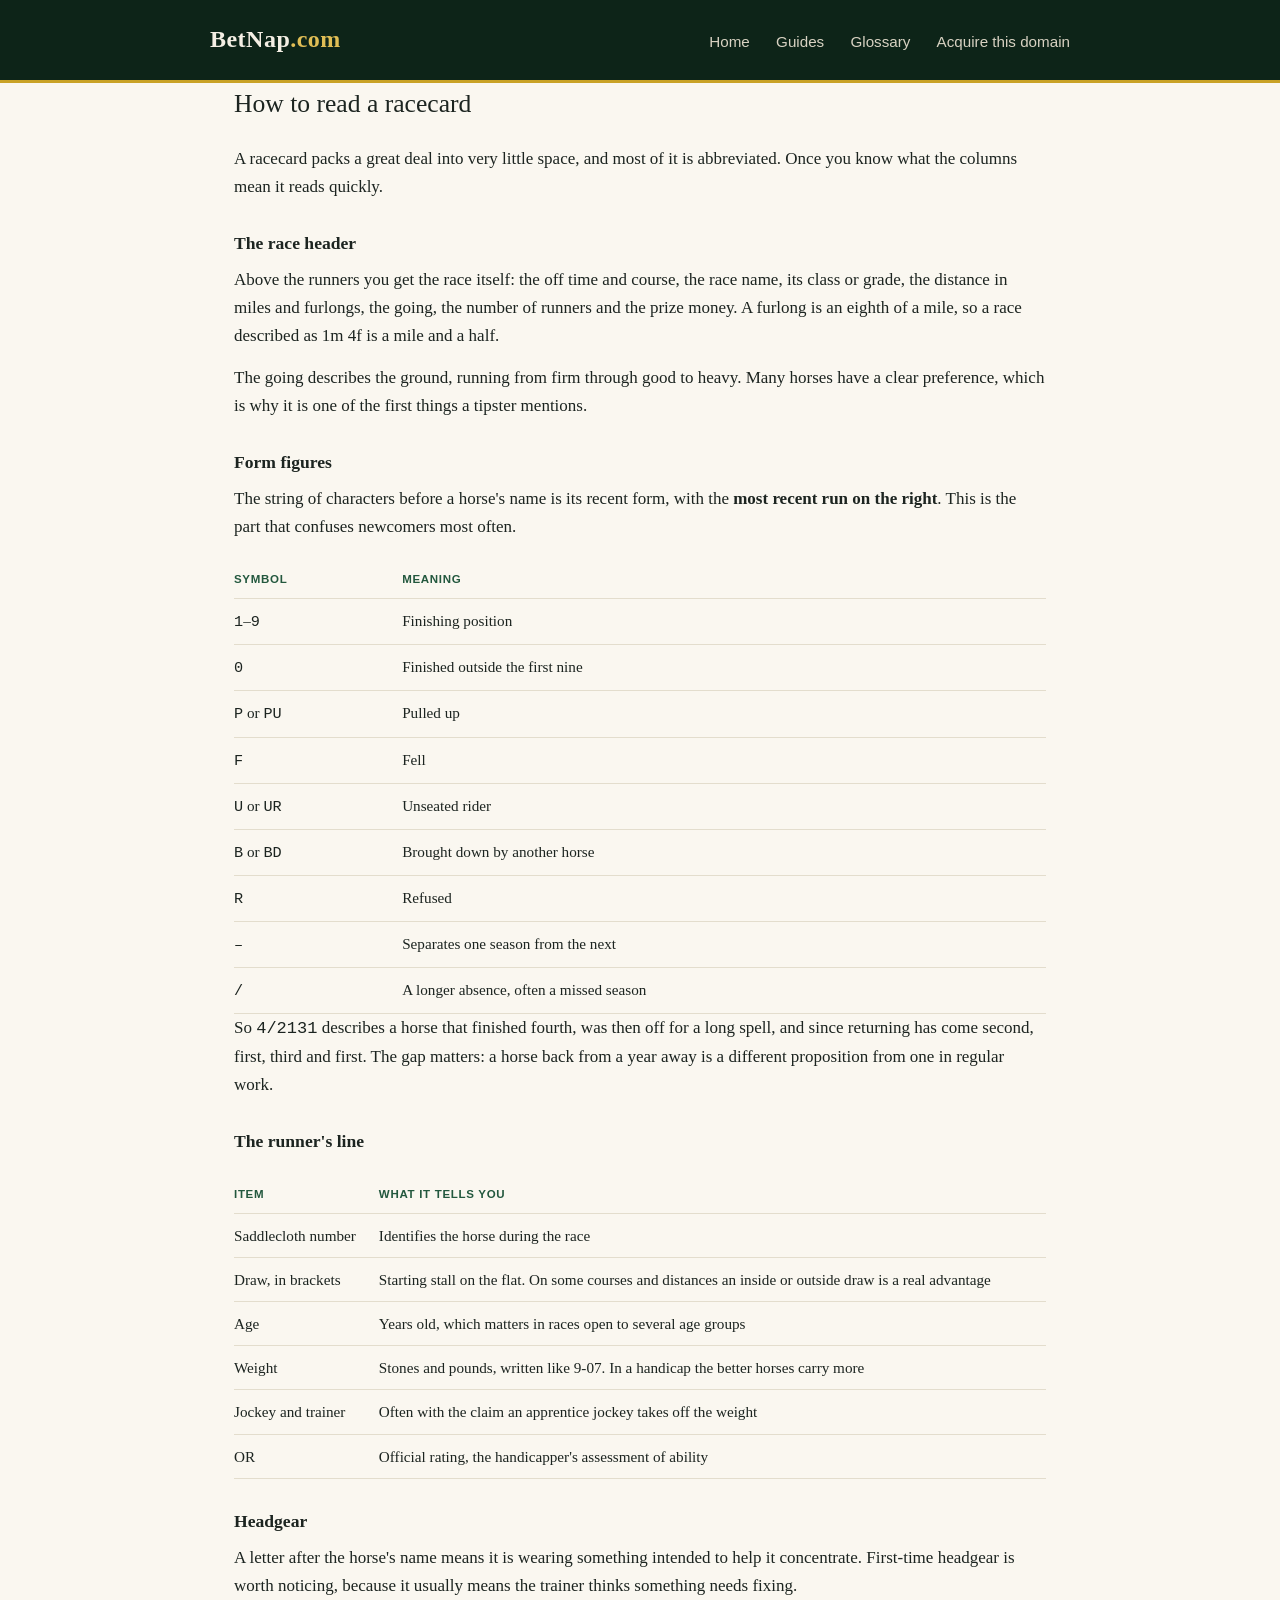
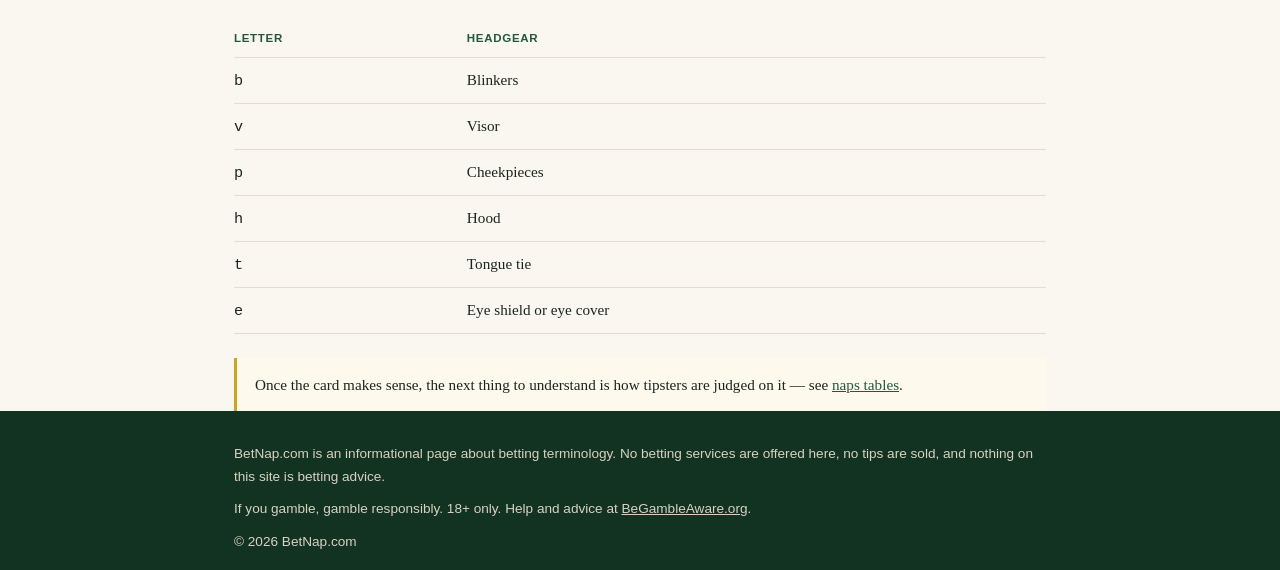
<file: racecards.html>
<!DOCTYPE html>
<html lang="en">
<head>
<meta charset="utf-8">
<meta name="viewport" content="width=device-width, initial-scale=1">
<title>How to read a racecard | BetNap.com</title>
<meta name="description" content="Every number and abbreviation on a British racecard explained: form figures, the draw, weights, official ratings and headgear letters.">
<link rel="canonical" href="https://betnap.com/racecards.html">
<link rel="icon" href="/favicon.svg" type="image/svg+xml">
<link rel="stylesheet" href="/styles.css">
<meta property="og:title" content="How to read a racecard | BetNap.com">
<meta property="og:description" content="Form figures, the draw, weights, official ratings and headgear letters, explained in plain English.">
<meta property="og:url" content="https://betnap.com/racecards.html">
<meta property="og:type" content="article">
</head>
<body>

<header>
  <div class="wrap header-bar">
    <a class="brand" href="/">BetNap<span class="dot">.com</span></a>
    <nav>
      <a href="/">Home</a>
      <a href="/guides.html">Guides</a>
      <a href="/glossary.html">Glossary</a>
      <a href="/#domain">Acquire this domain</a>
    </nav>
  </div>
</header>

<main>
  <section class="wrap">
    <h2>How to read a racecard</h2>
    <p>A racecard packs a great deal into very little space, and most of it is abbreviated. Once you know what the columns mean it reads quickly.</p>

    <h3>The race header</h3>
    <p>Above the runners you get the race itself: the off time and course, the race name, its class or grade, the distance in miles and furlongs, the going, the number of runners and the prize money. A furlong is an eighth of a mile, so a race described as 1m 4f is a mile and a half.</p>
    <p>The going describes the ground, running from firm through good to heavy. Many horses have a clear preference, which is why it is one of the first things a tipster mentions.</p>

    <h3>Form figures</h3>
    <p>The string of characters before a horse's name is its recent form, with the <strong>most recent run on the right</strong>. This is the part that confuses newcomers most often.</p>
    <div class="table-scroll">
      <table>
        <tr><th>Symbol</th><th>Meaning</th></tr>
        <tr><td><code>1</code>&ndash;<code>9</code></td><td>Finishing position</td></tr>
        <tr><td><code>0</code></td><td>Finished outside the first nine</td></tr>
        <tr><td><code>P</code> or <code>PU</code></td><td>Pulled up</td></tr>
        <tr><td><code>F</code></td><td>Fell</td></tr>
        <tr><td><code>U</code> or <code>UR</code></td><td>Unseated rider</td></tr>
        <tr><td><code>B</code> or <code>BD</code></td><td>Brought down by another horse</td></tr>
        <tr><td><code>R</code></td><td>Refused</td></tr>
        <tr><td><code>&ndash;</code></td><td>Separates one season from the next</td></tr>
        <tr><td><code>/</code></td><td>A longer absence, often a missed season</td></tr>
      </table>
    </div>
    <p>So <code>4/2131</code> describes a horse that finished fourth, was then off for a long spell, and since returning has come second, first, third and first. The gap matters: a horse back from a year away is a different proposition from one in regular work.</p>

    <h3>The runner's line</h3>
    <div class="table-scroll">
      <table>
        <tr><th>Item</th><th>What it tells you</th></tr>
        <tr><td>Saddlecloth number</td><td>Identifies the horse during the race</td></tr>
        <tr><td>Draw, in brackets</td><td>Starting stall on the flat. On some courses and distances an inside or outside draw is a real advantage</td></tr>
        <tr><td>Age</td><td>Years old, which matters in races open to several age groups</td></tr>
        <tr><td>Weight</td><td>Stones and pounds, written like 9-07. In a handicap the better horses carry more</td></tr>
        <tr><td>Jockey and trainer</td><td>Often with the claim an apprentice jockey takes off the weight</td></tr>
        <tr><td>OR</td><td>Official rating, the handicapper's assessment of ability</td></tr>
      </table>
    </div>

    <h3>Headgear</h3>
    <p>A letter after the horse's name means it is wearing something intended to help it concentrate. First-time headgear is worth noticing, because it usually means the trainer thinks something needs fixing.</p>
    <div class="table-scroll">
      <table>
        <tr><th>Letter</th><th>Headgear</th></tr>
        <tr><td><code>b</code></td><td>Blinkers</td></tr>
        <tr><td><code>v</code></td><td>Visor</td></tr>
        <tr><td><code>p</code></td><td>Cheekpieces</td></tr>
        <tr><td><code>h</code></td><td>Hood</td></tr>
        <tr><td><code>t</code></td><td>Tongue tie</td></tr>
        <tr><td><code>e</code></td><td>Eye shield or eye cover</td></tr>
      </table>
    </div>

    <p class="note">Once the card makes sense, the next thing to understand is how tipsters are judged on it &mdash; see <a href="/naps-table.html">naps tables</a>.</p>
  </section>
</main>

<footer>
  <div class="wrap">
    <p>BetNap.com is an informational page about betting terminology. No betting services are offered here, no tips are sold, and nothing on this site is betting advice.</p>
    <p>If you gamble, gamble responsibly. 18+ only. Help and advice at <a href="https://www.begambleaware.org" rel="noopener">BeGambleAware.org</a>.</p>
    <p>&copy; 2026 BetNap.com</p>
  </div>
</footer>

</body>
</html>
</file>
<file: styles.css>
:root {
  --green-950: #0d2418;
  --green-900: #123322;
  --green-800: #1a4530;
  --green-700: #23583e;
  --cream: #f4efe4;
  --cream-dim: #d8d2c2;
  --gold: #c9a227;
  --gold-soft: #e0be55;
  --ink: #1c2420;
  --paper: #faf7f0;
  --rule: #e3ddcd;
}

* { margin: 0; padding: 0; box-sizing: border-box; }

html { scroll-behavior: smooth; }

body {
  font-family: Georgia, 'Times New Roman', serif;
  color: var(--ink);
  background: var(--paper);
  line-height: 1.65;
  font-size: 17px;
  min-height: 100vh;
  display: flex;
  flex-direction: column;
}

main { flex: 1 0 auto; }
footer { flex-shrink: 0; }

.wrap { max-width: 860px; margin: 0 auto; padding: 0 24px; }

/* Header */
header {
  background: var(--green-950);
  color: var(--cream);
  border-bottom: 3px solid var(--gold);
}
.header-bar {
  display: flex;
  align-items: baseline;
  justify-content: space-between;
  gap: 16px;
  flex-wrap: wrap;
  padding: 20px 0;
}
.brand {
  font-size: 1.5rem;
  letter-spacing: 0.02em;
  color: var(--cream);
  text-decoration: none;
  font-weight: bold;
}
.brand .dot { color: var(--gold-soft); }
nav a {
  color: var(--cream-dim);
  text-decoration: none;
  margin-left: 22px;
  font-size: 0.95rem;
  font-family: Verdana, Geneva, sans-serif;
}
nav a:hover { color: var(--gold-soft); }

/* Hero */
.hero {
  background: var(--green-950);
  color: var(--cream);
  padding: 64px 0 72px;
}
.hero h1 {
  font-size: clamp(1.8rem, 4.5vw, 2.7rem);
  line-height: 1.2;
  max-width: 640px;
  font-weight: normal;
}
.hero p {
  margin-top: 20px;
  max-width: 560px;
  color: var(--cream-dim);
  font-size: 1.05rem;
}
.hero .cta-row { margin-top: 32px; }
.btn {
  display: inline-block;
  background: var(--gold);
  color: var(--green-950);
  padding: 12px 26px;
  text-decoration: none;
  font-family: Verdana, Geneva, sans-serif;
  font-size: 0.95rem;
  border: none;
  cursor: pointer;
}
.btn:hover { background: var(--gold-soft); }
.btn-quiet {
  background: transparent;
  color: var(--cream);
  border: 1px solid var(--cream-dim);
  margin-left: 12px;
}
.btn-quiet:hover { background: var(--green-800); color: var(--cream); }

/* Sections */
section { padding: 56px 0; }
section + section { border-top: 1px solid var(--rule); }
h2 {
  font-size: 1.6rem;
  font-weight: normal;
  margin-bottom: 20px;
}
h3 {
  font-size: 1.1rem;
  margin: 28px 0 8px;
}
p + p { margin-top: 14px; }
main a { color: var(--green-700); }

.note {
  background: #fdf9ec;
  border-left: 3px solid var(--gold);
  padding: 14px 18px;
  margin-top: 24px;
  font-size: 0.95rem;
}

/* Tables */
.table-scroll { overflow-x: auto; margin-top: 20px; }
table { border-collapse: collapse; width: 100%; font-size: 0.95rem; }
th, td { text-align: left; padding: 9px 14px 9px 0; border-bottom: 1px solid var(--rule); vertical-align: top; }
th {
  font-family: Verdana, Geneva, sans-serif;
  font-size: 0.72rem;
  text-transform: uppercase;
  letter-spacing: 0.06em;
  color: var(--green-700);
}
td code { font-size: 0.95rem; }

/* Guide index */
ul.guides { list-style: none; margin-top: 26px; }
ul.guides li { padding-bottom: 22px; margin-bottom: 22px; border-bottom: 1px solid var(--rule); }
ul.guides li:last-child { border-bottom: none; }
ul.guides a { font-size: 1.1rem; }
ul.guides p { margin-top: 5px; }

/* Glossary */
dl.glossary dt {
  font-weight: bold;
  margin-top: 22px;
}
dl.glossary dd { margin-top: 4px; }

/* For sale */
.for-sale { background: var(--green-950); color: var(--cream); }
.for-sale h2 { color: var(--cream); }
.for-sale p { color: var(--cream-dim); max-width: 620px; }
.for-sale a { color: var(--gold-soft); }

form { margin-top: 32px; max-width: 520px; }
label {
  display: block;
  margin-top: 18px;
  margin-bottom: 6px;
  font-family: Verdana, Geneva, sans-serif;
  font-size: 0.85rem;
  color: var(--cream-dim);
}
input, textarea {
  width: 100%;
  padding: 10px 12px;
  font-family: Verdana, Geneva, sans-serif;
  font-size: 0.95rem;
  background: var(--paper);
  border: 1px solid var(--green-700);
  color: var(--ink);
}
input:focus, textarea:focus { outline: 2px solid var(--gold); }
form .btn { margin-top: 24px; }

/* Footer */
footer {
  background: var(--green-900);
  color: var(--cream-dim);
  padding: 32px 0;
  font-size: 0.85rem;
  font-family: Verdana, Geneva, sans-serif;
}
footer a { color: var(--cream-dim); }
footer p + p { margin-top: 10px; }

@media (max-width: 600px) {
  nav a { margin-left: 0; margin-right: 16px; }
  .btn-quiet { margin-left: 0; margin-top: 12px; }
}
</file>
